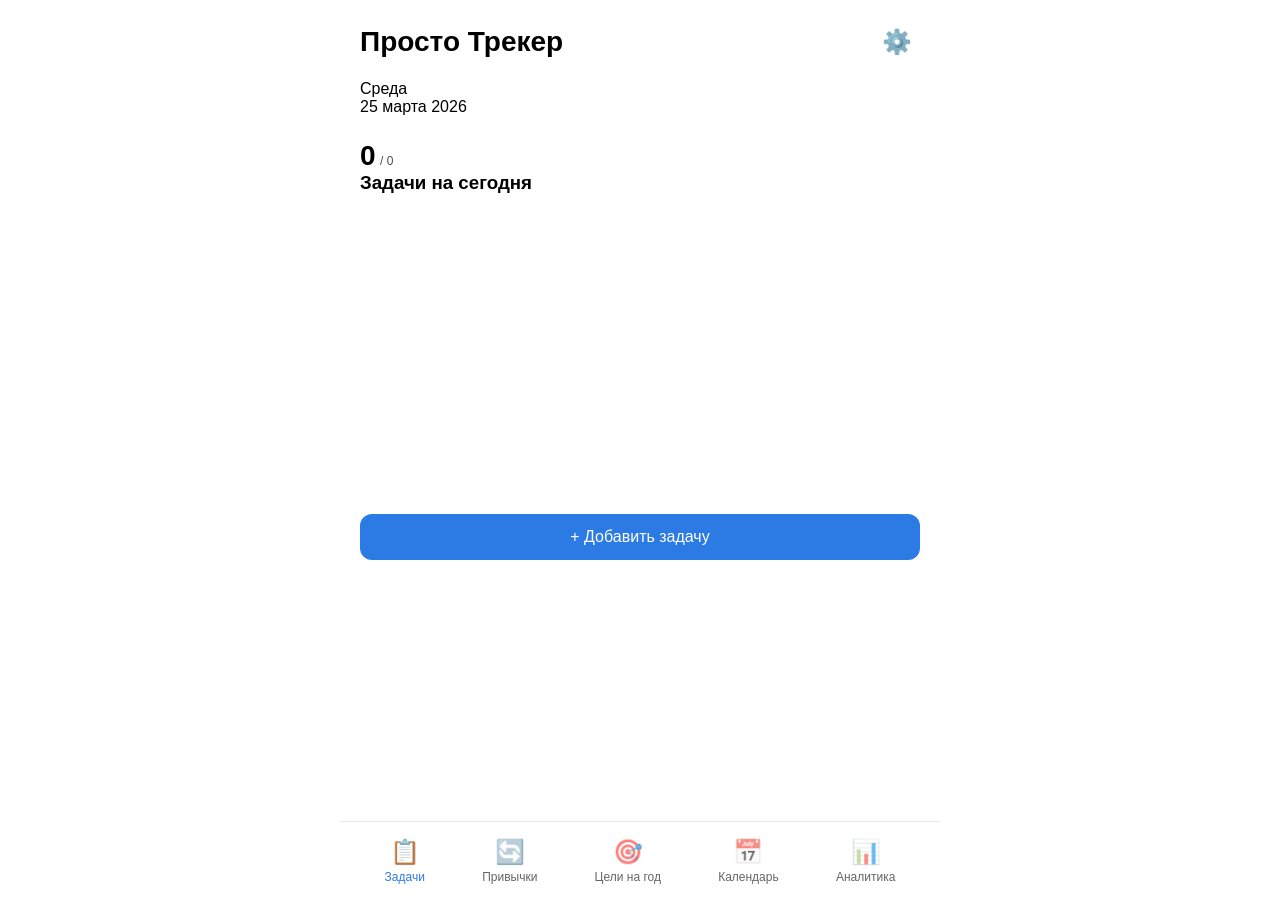
<file: index.html>
<!DOCTYPE html>
<html lang="ru">
<head>
    <meta charset="UTF-8">
    <meta name="viewport" content="width=device-width, initial-scale=1.0, user-scalable=no">
    <title>Просто Трекер</title>
    <link rel="stylesheet" href="style.css">
    <script src="https://telegram.org/js/telegram-web-app.js"></script>
</head>
<body>
    <div class="app">
        <!-- Главный экран (Задачи) -->
        <div id="mainScreen" class="screen active">
            <div class="header">
                <div class="header-top">
                    <h1>Просто Трекер</h1>
                    <button class="icon-btn" id="settingsBtn">⚙️</button>
                </div>
                <div class="date-info" id="currentDateInfo">
                    <div class="day-name" id="dayName">Среда</div>
                    <div class="full-date" id="fullDate">25 марта 2026</div>
                </div>
            </div>

            <!-- Прогресс -->
            <div class="progress-card">
                <div class="progress-stats">
                    <div class="stat">
                        <span class="stat-value" id="completedCount">0</span>
                        <span class="stat-label">/ <span id="totalCount">0</span></span>
                    </div>
                    <div class="progress-bar">
                        <div class="progress-fill" id="progressFill" style="width: 0%"></div>
                    </div>
                </div>
            </div>

            <!-- Список задач -->
            <div class="tasks-section">
                <div class="section-header">
                    <h3>Задачи на сегодня</h3>
                </div>
                <div id="tasksList" class="tasks-list"></div>
                <button class="add-btn" id="addTaskBtn">+ Добавить задачу</button>
            </div>

            <!-- Нижнее меню -->
            <div class="bottom-menu">
                <button class="menu-item active" data-screen="tasks">
                    <span class="menu-icon">📋</span>
                    <span>Задачи</span>
                </button>
                <button class="menu-item" data-screen="habits">
                    <span class="menu-icon">🔄</span>
                    <span>Привычки</span>
                </button>
                <button class="menu-item" data-screen="goals">
                    <span class="menu-icon">🎯</span>
                    <span>Цели на год</span>
                </button>
                <button class="menu-item" data-screen="calendar">
                    <span class="menu-icon">📅</span>
                    <span>Календарь</span>
                </button>
                <button class="menu-item" data-screen="analytics">
                    <span class="menu-icon">📊</span>
                    <span>Аналитика</span>
                </button>
            </div>
        </div>

        <!-- Экран Привычки -->
        <div id="habitsScreen" class="screen">
            <div class="screen-header">
                <button class="back-btn" data-back="main">←</button>
                <h2>Привычки</h2>
            </div>
            <div id="habitsList" class="habits-list"></div>
            <button class="add-btn" id="addHabitBtn">+ Добавить привычку</button>
        </div>

        <!-- Экран Цели -->
        <div id="goalsScreen" class="screen">
            <div class="screen-header">
                <button class="back-btn" data-back="main">←</button>
                <h2>Цели на год</h2>
            </div>
            <div id="goalsList" class="goals-list"></div>
            <button class="add-btn" id="addGoalBtn">+ Добавить цель</button>
        </div>

        <!-- Экран Календарь -->
        <div id="calendarScreen" class="screen">
            <div class="screen-header">
                <button class="back-btn" data-back="main">←</button>
                <h2>Календарь</h2>
            </div>
            <div class="calendar">
                <div class="calendar-header">
                    <button class="month-nav" id="prevMonth">←</button>
                    <h2 id="currentMonth">Март 2026г.</h2>
                    <button class="month-nav" id="nextMonth">→</button>
                </div>
                <div class="calendar-weekdays">
                    <span>ПН</span><span>ВТ</span><span>СР</span><span>ЧТ</span><span>ПТ</span><span>СБ</span><span>ВС</span>
                </div>
                <div class="calendar-days" id="calendarDays"></div>
            </div>
        </div>

        <!-- Экран Аналитика -->
        <div id="analyticsScreen" class="screen">
            <div class="screen-header">
                <button class="back-btn" data-back="main">←</button>
                <h2>Аналитика</h2>
            </div>
            <div class="period-buttons">
                <button class="period-btn active" data-period="week">Неделя</button>
                <button class="period-btn" data-period="month">Месяц</button>
                <button class="period-btn" data-period="year">Год</button>
            </div>
            <div class="analytics-stats">
                <div class="stat-card">
                    <div class="stat-value" id="analyticsTotal">0</div>
                    <div class="stat-label">Всего задач</div>
                </div>
                <div class="stat-card">
                    <div class="stat-value" id="analyticsCompleted">0</div>
                    <div class="stat-label">Выполнено</div>
                </div>
                <div class="stat-card">
                    <div class="stat-value" id="analyticsProgress">0%</div>
                    <div class="stat-label">Прогресс</div>
                </div>
            </div>
        </div>

        <!-- Модальное окно добавления задачи -->
        <div id="addTaskModal" class="modal">
            <div class="modal-content">
                <div class="modal-header">
                    <h3>Добавить задачу</h3>
                    <button class="close-modal">&times;</button>
                </div>
                <input type="text" id="taskTitle" placeholder="Введите задачу" class="modal-input">
                <div class="modal-field">
                    <label>Дата</label>
                    <input type="date" id="taskDate" class="modal-input">
                </div>
                <button class="submit-btn" id="submitTaskBtn">Добавить</button>
            </div>
        </div>

        <!-- Модальное окно добавления привычки -->
        <div id="addHabitModal" class="modal">
            <div class="modal-content">
                <div class="modal-header">
                    <h3>Добавить привычку</h3>
                    <button class="close-modal">&times;</button>
                </div>
                <input type="text" id="habitName" placeholder="Введите привычку" class="modal-input">
                <button class="submit-btn" id="submitHabitBtn">Добавить</button>
            </div>
        </div>

        <!-- Модальное окно добавления цели -->
        <div id="addGoalModal" class="modal">
            <div class="modal-content">
                <div class="modal-header">
                    <h3>Добавить цель</h3>
                    <button class="close-modal">&times;</button>
                </div>
                <input type="text" id="goalTitle" placeholder="Введите цель" class="modal-input">
                <div class="modal-field">
                    <label>Срок выполнения</label>
                    <input type="date" id="goalDeadline" class="modal-input">
                </div>
                <button class="submit-btn" id="submitGoalBtn">Добавить</button>
            </div>
        </div>

        <!-- Настройки -->
        <div id="settingsModal" class="modal">
            <div class="modal-content">
                <div class="modal-header">
                    <h3>Настройки</h3>
                    <button class="close-modal">&times;</button>
                </div>
                <div class="settings-item">
                    <span>👤 Профиль</span>
                    <span id="userName">Пользователь</span>
                </div>
                <div class="settings-item" id="premiumBtn">
                    <span>💎 Подписка</span>
                    <span id="premiumStatus">Неактивна</span>
                </div>
                <div class="settings-item">
                    <span>🔔 Уведомления</span>
                    <label class="switch">
                        <input type="checkbox" id="notificationsToggle" checked>
                        <span class="slider"></span>
                    </label>
                </div>
                <button class="support-btn">Связаться с поддержкой</button>
                <button class="policy-btn">Пользовательское соглашение</button>
            </div>
        </div>

        <!-- Премиум модальное окно -->
        <div id="premiumModal" class="modal">
            <div class="modal-content">
                <div class="modal-header">
                    <h2>Премиум Трекер</h2>
                    <button class="close-modal">&times;</button>
                </div>
                <p>Больше свободы и десятки эксклюзивных функций с подпиской Премиум.</p>
                <div class="premium-plans">
                    <div class="plan" data-plan="yearly">
                        <div class="plan-badge">-33%</div>
                        <div class="plan-name">Ежегодно</div>
                        <div class="plan-price">1 999,00 ₽</div>
                        <div class="plan-period">12 месяцев</div>
                    </div>
                    <div class="plan" data-plan="quarterly">
                        <div class="plan-badge">-13%</div>
                        <div class="plan-name">На 3 месяца</div>
                        <div class="plan-price">649,00 ₽</div>
                        <div class="plan-period">3 месяца</div>
                    </div>
                    <div class="plan" data-plan="monthly">
                        <div class="plan-name">Ежемесячно</div>
                        <div class="plan-price">249,00 ₽</div>
                        <div class="plan-period">1 месяц</div>
                    </div>
                </div>
                <button class="trial-btn">Использовать пробный период (3 дня)</button>
                <p class="terms">Оформляя подписку Премиум, вы принимаете условия Пользовательского соглашения.</p>
            </div>
        </div>
    </div>

    <script src="app.js"></script>
</body>
</html>
</file>
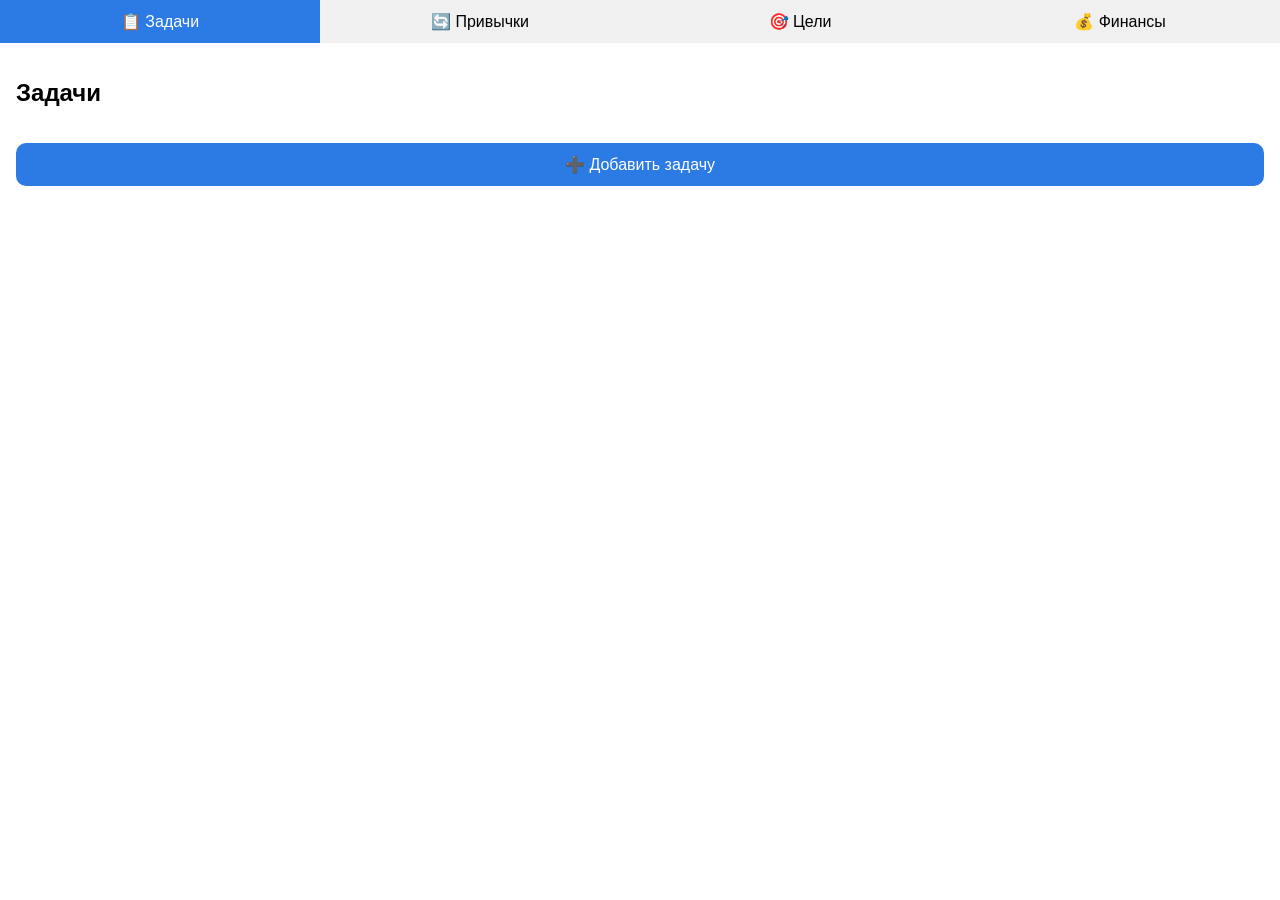
<file: webapp/index.html>
<!DOCTYPE html>
<html lang="ru">
<head>
    <meta charset="UTF-8">
    <meta name="viewport" content="width=device-width, initial-scale=1.0, user-scalable=no">
    <title>Просто Трекер</title>
    <link rel="stylesheet" href="style.css">
    <script src="https://telegram.org/js/telegram-web-app.js"></script>
</head>
<body>
    <div class="tabs">
        <button class="tab-btn active" data-tab="tasks">📋 Задачи</button>
        <button class="tab-btn" data-tab="habits">🔄 Привычки</button>
        <button class="tab-btn" data-tab="goals">🎯 Цели</button>
        <button class="tab-btn" data-tab="finance">💰 Финансы</button>
    </div>

    <div id="tasks" class="tab-content active">
        <h2>Задачи</h2>
        <div id="tasks-list"></div>
        <button id="add-task" class="add-btn">➕ Добавить задачу</button>
    </div>

    <div id="habits" class="tab-content">
        <h2>Привычки</h2>
        <div id="habits-list"></div>
        <button id="add-habit" class="add-btn">➕ Добавить привычку</button>
    </div>

    <div id="goals" class="tab-content">
        <h2>Цели на год</h2>
        <div id="goals-list"></div>
        <button id="add-goal" class="add-btn">➕ Добавить цель</button>
    </div>

    <div id="finance" class="tab-content">
        <h2>Финансы</h2>
        <div id="finance-stats"></div>
        <div id="transactions-list"></div>
        <button id="add-transaction" class="add-btn">💰 Добавить транзакцию</button>
    </div>

    <script src="app.js"></script>
</body>
</html>
</file>
<file: style.css>
:root {
    --bg-color: var(--tg-theme-bg-color, #ffffff);
    --text-color: var(--tg-theme-text-color, #000000);
    --secondary-bg: var(--tg-theme-secondary-bg-color, #f5f5f5);
    --button-color: var(--tg-theme-button-color, #2c7be5);
    --button-text: var(--tg-theme-button-text-color, #ffffff);
    --border-color: #e5e5e5;
    --success-color: #4caf50;
    --danger-color: #f44336;
    --warning-color: #ff9800;
    --premium-color: #ffd700;
}

* {
    margin: 0;
    padding: 0;
    box-sizing: border-box;
}

body {
    font-family: -apple-system, BlinkMacSystemFont, 'Segoe UI', Roboto, Helvetica, Arial, sans-serif;
    background: var(--bg-color);
    color: var(--text-color);
    overflow-x: hidden;
}

.app {
    max-width: 600px;
    margin: 0 auto;
    min-height: 100vh;
    position: relative;
}

.screen {
    display: none;
    padding: 20px;
    padding-bottom: 80px;
}

.screen.active {
    display: block;
}

/* Шапка */
.header {
    margin-bottom: 24px;
}

.header-top {
    display: flex;
    justify-content: space-between;
    align-items: center;
    margin-bottom: 16px;
}

.header-top h1 {
    font-size: 28px;
    font-weight: 700;
}

.icon-btn {
    background: none;
    border: none;
    font-size: 24px;
    cursor: pointer;
    padding: 8px;
}

.week-info {
    text-align: center;
}

.week-number {
    font-size: 14px;
    color: var(--text-color);
    opacity: 0.6;
}

.week-range {
    font-size: 20px;
    font-weight: 600;
    margin-top: 4px;
}

/* Календарь */
.calendar {
    background: var(--secondary-bg);
    border-radius: 20px;
    padding: 16px;
    margin-bottom: 24px;
}

.calendar-header {
    display: flex;
    justify-content: space-between;
    align-items: center;
    margin-bottom: 16px;
}

.calendar-header h2 {
    font-size: 18px;
    font-weight: 600;
}

.month-nav {
    background: none;
    border: none;
    font-size: 20px;
    cursor: pointer;
    padding: 8px;
}

.calendar-weekdays {
    display: grid;
    grid-template-columns: repeat(7, 1fr);
    text-align: center;
    margin-bottom: 12px;
    font-weight: 600;
    font-size: 14px;
    opacity: 0.7;
}

.calendar-days {
    display: grid;
    grid-template-columns: repeat(7, 1fr);
    gap: 4px;
}

.calendar-day {
    text-align: center;
    padding: 8px;
    font-size: 14px;
    border-radius: 8px;
    cursor: pointer;
}

.calendar-day.today {
    background: var(--button-color);
    color: var(--button-text);
}

.calendar-day.has-task {
    position: relative;
}

.calendar-day.has-task::after {
    content: '';
    position: absolute;
    bottom: 2px;
    left: 50%;
    transform: translateX(-50%);
    width: 4px;
    height: 4px;
    background: var(--success-color);
    border-radius: 50%;
}

.calendar-day.other-month {
    opacity: 0.3;
}

/* Нижнее меню */
.bottom-menu {
    position: fixed;
    bottom: 0;
    left: 0;
    right: 0;
    background: var(--bg-color);
    border-top: 1px solid var(--border-color);
    display: flex;
    padding: 8px 16px;
    justify-content: space-around;
    max-width: 600px;
    margin: 0 auto;
    z-index: 100;
}

.menu-item {
    background: none;
    border: none;
    display: flex;
    flex-direction: column;
    align-items: center;
    gap: 4px;
    padding: 8px;
    cursor: pointer;
    border-radius: 8px;
    color: var(--text-color);
    opacity: 0.6;
    transition: all 0.2s;
}

.menu-item.active {
    opacity: 1;
    color: var(--button-color);
}

.menu-icon {
    font-size: 24px;
}

.menu-item span:last-child {
    font-size: 12px;
}

/* Экран с заголовком */
.screen-header {
    display: flex;
    align-items: center;
    gap: 16px;
    margin-bottom: 24px;
}

.back-btn {
    background: none;
    border: none;
    font-size: 24px;
    cursor: pointer;
    padding: 8px;
}

/* Списки */
.tasks-list, .habits-list, .goals-list {
    min-height: 300px;
    margin-bottom: 20px;
}

.task-item, .habit-item, .goal-item {
    background: var(--secondary-bg);
    border-radius: 12px;
    padding: 12px;
    margin-bottom: 8px;
    display: flex;
    justify-content: space-between;
    align-items: center;
}

.task-item.completed {
    opacity: 0.6;
}

.task-title {
    font-weight: 500;
}

.important-badge {
    font-size: 12px;
    color: var(--warning-color);
    margin-left: 8px;
}

.task-actions button, .habit-actions button, .goal-actions button {
    background: none;
    border: none;
    font-size: 20px;
    cursor: pointer;
    margin-left: 8px;
    padding: 4px;
}

.empty-state {
    text-align: center;
    padding: 40px;
    color: var(--text-color);
    opacity: 0.6;
}

.add-btn {
    width: 100%;
    background: var(--button-color);
    color: var(--button-text);
    border: none;
    border-radius: 12px;
    padding: 14px;
    font-size: 16px;
    font-weight: 500;
    cursor: pointer;
}

/* Модальные окна */
.modal {
    display: none;
    position: fixed;
    top: 0;
    left: 0;
    right: 0;
    bottom: 0;
    background: rgba(0, 0, 0, 0.5);
    align-items: center;
    justify-content: center;
    z-index: 1000;
}

.modal.active {
    display: flex;
}

.modal-content {
    background: var(--bg-color);
    border-radius: 20px;
    max-width: 90%;
    width: 400px;
    max-height: 80%;
    overflow-y: auto;
    padding: 20px;
}

.modal-header {
    display: flex;
    justify-content: space-between;
    align-items: center;
    margin-bottom: 20px;
}

.modal-header h3 {
    font-size: 20px;
}

.close-modal {
    background: none;
    border: none;
    font-size: 24px;
    cursor: pointer;
}

.modal-input {
    width: 100%;
    padding: 12px;
    border: 1px solid var(--border-color);
    border-radius: 12px;
    font-size: 16px;
    margin-bottom: 16px;
    background: var(--bg-color);
    color: var(--text-color);
}

.modal-field {
    margin-bottom: 16px;
}

.modal-field label {
    display: block;
    margin-bottom: 8px;
    font-weight: 500;
}

.premium-field {
    position: relative;
}

.premium-field .modal-input:disabled {
    opacity: 0.5;
    background: var(--secondary-bg);
}

.premium-badge {
    position: absolute;
    right: 0;
    top: 0;
    font-size: 12px;
    background: var(--premium-color);
    color: #000;
    padding: 2px 8px;
    border-radius: 12px;
    font-weight: 500;
}

.checkbox-label {
    display: flex;
    align-items: center;
    gap: 8px;
    cursor: pointer;
}

.checkbox-label input {
    width: 20px;
    height: 20px;
}

.submit-btn {
    width: 100%;
    background: var(--button-color);
    color: var(--button-text);
    border: none;
    border-radius: 12px;
    padding: 12px;
    font-size: 16px;
    font-weight: 500;
    cursor: pointer;
    margin-top: 8px;
}

.premium-note {
    margin-top: 16px;
    font-size: 12px;
    text-align: center;
    opacity: 0.7;
    padding-top: 12px;
    border-top: 1px solid var(--border-color);
}

/* Аналитика */
.period-buttons {
    display: flex;
    gap: 8px;
    margin-bottom: 20px;
}

.period-btn {
    flex: 1;
    padding: 10px;
    background: var(--secondary-bg);
    border: none;
    border-radius: 12px;
    cursor: pointer;
    font-size: 14px;
}

.period-btn.active {
    background: var(--button-color);
    color: var(--button-text);
}

.analytics-stats {
    display: grid;
    grid-template-columns: repeat(3, 1fr);
    gap: 12px;
    margin-top: 20px;
}

.stat-card {
    background: var(--secondary-bg);
    border-radius: 12px;
    padding: 16px;
    text-align: center;
}

.stat-value {
    font-size: 28px;
    font-weight: 700;
    margin-bottom: 8px;
}

.stat-label {
    font-size: 12px;
    opacity: 0.7;
}

/* Настройки */
.settings-item {
    display: flex;
    justify-content: space-between;
    align-items: center;
    padding: 16px;
    border-bottom: 1px solid var(--border-color);
    cursor: pointer;
}

.settings-item:last-child {
    border-bottom: none;
}

.switch {
    position: relative;
    display: inline-block;
    width: 50px;
    height: 24px;
}

.switch input {
    opacity: 0;
    width: 0;
    height: 0;
}

.slider {
    position: absolute;
    cursor: pointer;
    top: 0;
    left: 0;
    right: 0;
    bottom: 0;
    background-color: #ccc;
    transition: 0.3s;
    border-radius: 24px;
}

.slider:before {
    position: absolute;
    content: "";
    height: 18px;
    width: 18px;
    left: 3px;
    bottom: 3px;
    background-color: white;
    transition: 0.3s;
    border-radius: 50%;
}

input:checked + .slider {
    background-color: var(--button-color);
}

input:checked + .slider:before {
    transform: translateX(26px);
}

.support-btn, .policy-btn {
    width: 100%;
    background: none;
    border: 1px solid var(--border-color);
    border-radius: 12px;
    padding: 12px;
    margin-top: 12px;
    cursor: pointer;
    font-size: 14px;
}

/* Премиум планы */
.premium-plans {
    margin: 20px 0;
}

.plan {
    background: var(--secondary-bg);
    border-radius: 12px;
    padding: 16px;
    margin-bottom: 12px;
    text-align: center;
    cursor: pointer;
    position: relative;
    transition: transform 0.2s;
}

.plan:hover {
    transform: scale(1.02);
}

.plan-badge {
    position: absolute;
    top: -10px;
    right: 10px;
    background: var(--warning-color);
    color: white;
    padding: 4px 8px;
    border-radius: 12px;
    font-size: 12px;
}

.plan-name {
    font-size: 16px;
    font-weight: 600;
    margin-bottom: 8px;
}

.plan-price {
    font-size: 24px;
    font-weight: 700;
    margin-bottom: 4px;
}

.plan-period {
    font-size: 12px;
    opacity: 0.7;
}

.trial-btn {
    width: 100%;
    background: var(--warning-color);
    color: white;
    border: none;
    border-radius: 12px;
    padding: 12px;
    font-size: 14px;
    font-weight: 500;
    margin: 16px 0;
    cursor: pointer;
}

.terms {
    font-size: 11px;
    text-align: center;
    opacity: 0.6;
}
</file>
<file: webapp/style.css>
:root {
    --bg-color: var(--tg-theme-bg-color, #ffffff);
    --text-color: var(--tg-theme-text-color, #000000);
    --secondary-bg: var(--tg-theme-secondary-bg-color, #f0f0f0);
    --button-color: var(--tg-theme-button-color, #2c7be5);
    --button-text: var(--tg-theme-button-text-color, #ffffff);
}
body {
    margin: 0;
    padding: 0;
    font-family: -apple-system, BlinkMacSystemFont, 'Segoe UI', Roboto, Helvetica, Arial, sans-serif;
    background: var(--bg-color);
    color: var(--text-color);
}
.tabs {
    display: flex;
    background: var(--secondary-bg);
    position: sticky;
    top: 0;
    z-index: 100;
}
.tab-btn {
    flex: 1;
    padding: 12px;
    background: none;
    border: none;
    font-size: 16px;
    cursor: pointer;
    color: var(--text-color);
}
.tab-btn.active {
    background: var(--button-color);
    color: var(--button-text);
}
.tab-content {
    display: none;
    padding: 16px;
}
.tab-content.active {
    display: block;
}
.item {
    background: var(--secondary-bg);
    border-radius: 10px;
    margin-bottom: 10px;
    padding: 12px;
    display: flex;
    justify-content: space-between;
    align-items: center;
}
.item-title {
    font-weight: 500;
}
.item-actions button {
    margin-left: 8px;
    padding: 6px 12px;
    background: var(--button-color);
    color: var(--button-text);
    border: none;
    border-radius: 6px;
    cursor: pointer;
}
.add-btn {
    width: 100%;
    padding: 12px;
    background: var(--button-color);
    color: var(--button-text);
    border: none;
    border-radius: 10px;
    font-size: 16px;
    margin-top: 16px;
    cursor: pointer;
}
</file>
